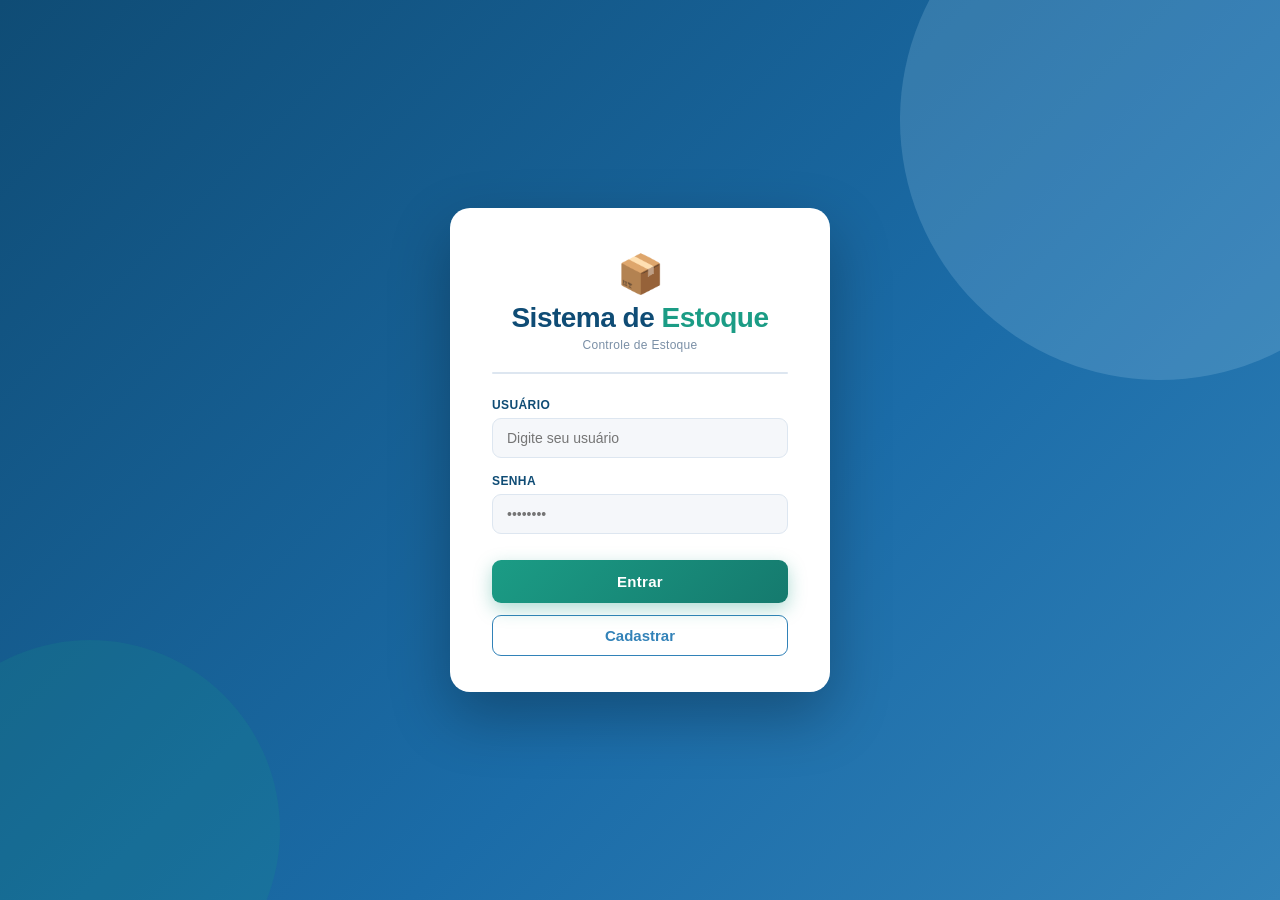
<file: src/main/webapp/index.html>
<!DOCTYPE html>
<html lang="pt-BR">
<head>
    <link rel="stylesheet" href="css/reset.css"/>
    <link rel="stylesheet" href="css/color.css"/>
    <link rel="stylesheet" href="css/login.css"/>
    <title>Sistema de Estoque — Login</title>
    <meta charset="UTF-8">
    <meta name="viewport" content="width=device-width, initial-scale=1.0">
</head>
<body>
    <div class="login-bg">
        <div class="blob blob1"></div>
        <div class="blob blob2"></div>
    </div>
    <form action="login" method="post" class="login-form">
        <div class="login-card">
            <div class="login-brand">
                <div class="brand-icon">📦</div>
                <div class="brand-text">
                    <span class="brand-kids">Sistema de </span><span class="brand-store">Estoque</span>
                </div>
                <p class="brand-sub">Controle de Estoque</p>
            </div>
            <div class="login-divider"></div>

            <div id="msgCadastro" class="msg-login sucesso" style="display:none">
                ✅ Cadastro realizado! Faça login para continuar.
            </div>
            <div id="msgErro" class="msg-login erro" style="display:none">
                ❌ Usuário ou senha incorretos. Tente novamente.
            </div>

            <div class="login-field">
                <label for="usuario">Usuário</label>
                <input type="text" id="usuario" name="usuario" placeholder="Digite seu usuário" autocomplete="username" required/>
            </div>
            <div class="login-field">
                <label for="password">Senha</label>
                <input type="password" id="password" name="password" placeholder="••••••••" autocomplete="current-password" required/>
            </div>
            <button type="submit" class="login-btn">Entrar</button>
            <a href="pages/cadastro.html" class="btn-cadastrar-login">Cadastrar</a>
        </div>
    </form>
    <script>
        const params = new URLSearchParams(window.location.search);
        if (params.get("usuario")) {
            document.getElementById("usuario").value = params.get("usuario");
            document.getElementById("msgCadastro").style.display = "block";
        }
        if (params.get("erro") === "1") {
            document.getElementById("msgErro").style.display = "block";
        }
    </script>
</body>
</html>
</file>
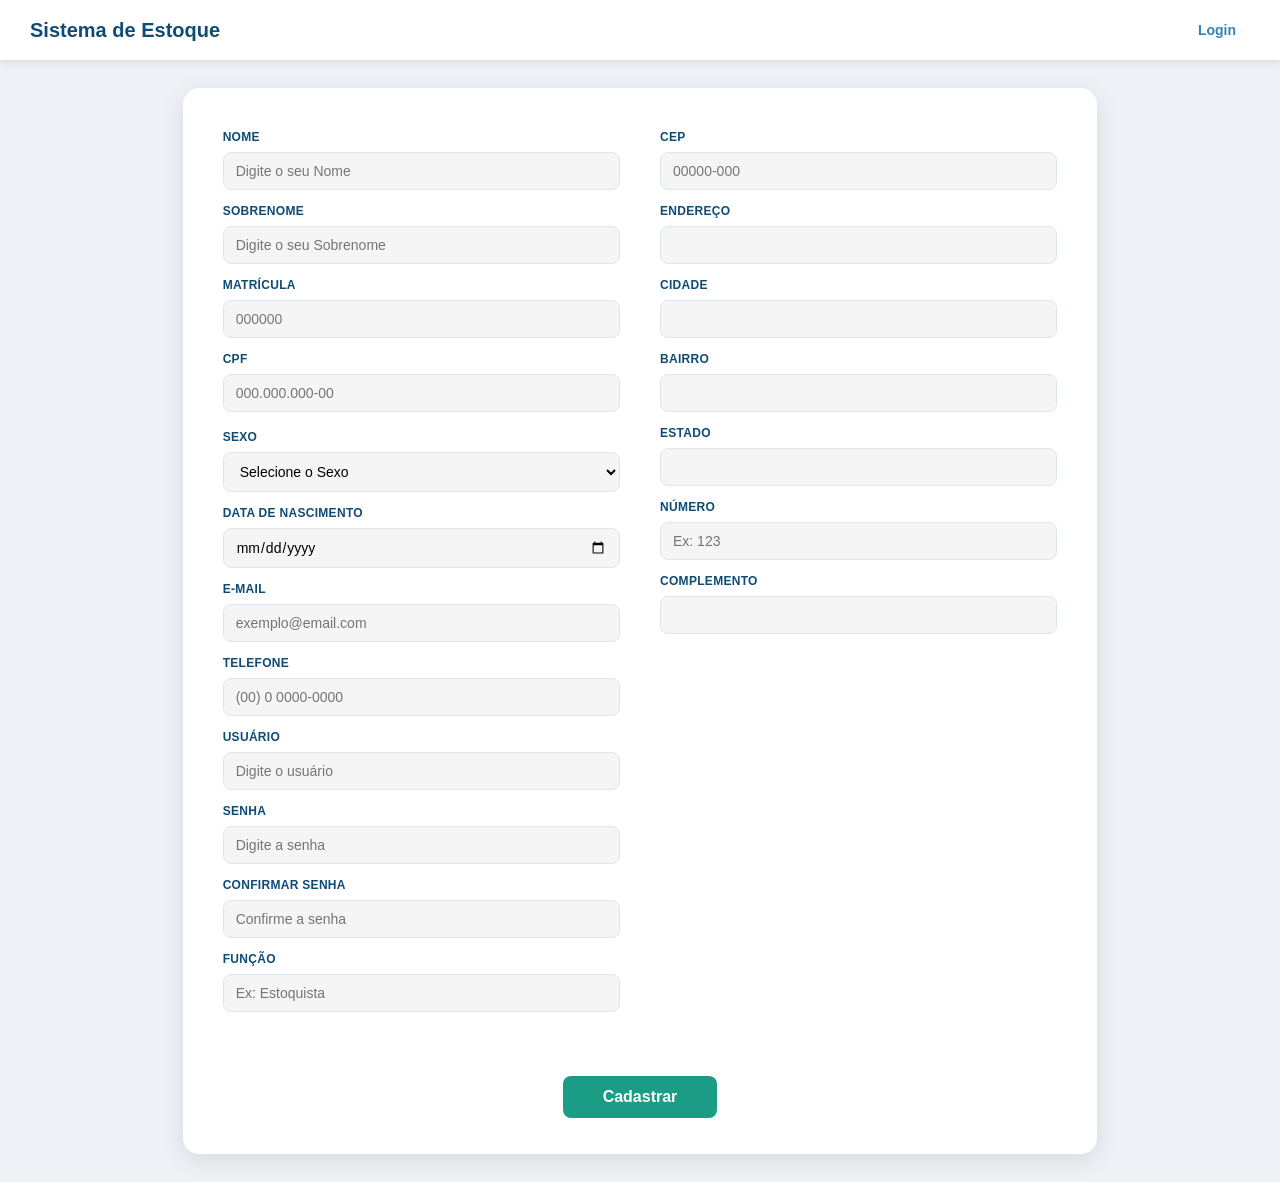
<file: src/main/webapp/pages/cadastro.html>
<!DOCTYPE html>
<html>
    <head>
        <link rel="stylesheet" href="../css/reset.css">
        <link rel="stylesheet" href="../css/color.css">
        <link rel="stylesheet" href="../css/cadastro.css">
        <title>Cadastro — Sistema de Estoque</title>
        <meta charset="UTF-8">
        <meta name="viewport" content="width=device-width, initial-scale=1.0">
    </head>
    <body>
        <header id="header">
            <h1 id="tituloCadastro">Sistema de Estoque</h1>
            <nav>
                <ul>
                    <li><a href="../index.html">Login</a></li>
                </ul>
            </nav>
        </header>
        <main id="main">
            <form action="../cadastro" method="POST" id="formCadastro">
                <div class="container">
                    <div class="dadosPessoias">
                        <label for="nameFirst">Nome</label>
                        <input type="text" name="nameFirst" id="nameFirst" placeholder="Digite o seu Nome" required/>

                        <label for="sobrenome">Sobrenome</label>
                        <input type="text" name="sobrenome" id="sobrenome" placeholder="Digite o seu Sobrenome" required/>

                        <label for="matricula">Matrícula</label>
                        <input type="text" name="matricula" id="matricula" placeholder="000000" maxlength="10" required/>

                        <label for="cpf">CPF</label>
                        <input type="text" name="cpf" id="cpf" placeholder="000.000.000-00" maxlength="14" required/>

                        <p>Sexo</p>
                        <select name="sexo">
                            <option value="">Selecione o Sexo</option>
                            <option value="1">Masculino</option>
                            <option value="2">Feminino</option>
                        </select>

                        <label for="dtaNascimento">Data de nascimento</label>
                        <input type="date" name="dtaNascimento" id="dtaNascimento" required/>

                        <label for="email">E-mail</label>
                        <input type="email" name="email" id="email" placeholder="exemplo@email.com" required/>

                        <label for="telefone">Telefone</label>
                        <input type="tel" name="telefone" id="telefone" placeholder="(00) 0 0000-0000" maxlength="16" required/>

                        <label for="usuario">Usuário</label>
                        <input type="text" name="usuario" id="usuario" placeholder="Digite o usuário" required/>

                        <label for="password">Senha</label>
                        <input type="password" name="password" id="password" placeholder="Digite a senha" required/>
                        <label for="confirmarSenha">Confirmar Senha</label>
                        <input type="password" id="confirmarSenha" placeholder="Confirme a senha" required/>

                        <label for="funcao">Função</label>
                        <input type="text" name="funcao" id="funcao" placeholder="Ex: Estoquista" required/>
                    </div>

                    <div class="containerEndereco">
                        <label for="cep">CEP</label>
                        <input type="text" name="cep" id="cep" placeholder="00000-000" maxlength="9" onblur="preencherCampo()"/>

                        <label for="endereco">Endereço</label>
                        <input type="text" name="endereco" id="endereco" />

                        <label for="cidade">Cidade</label>
                        <input type="text" name="cidade" id="cidade" />

                        <label for="bairro">Bairro</label>
                        <input type="text" name="bairro" id="bairro" />

                        <label for="estado">Estado</label>
                        <input type="text" name="estado" id="estado" />

                        <label for="numero">Número</label>
                        <input type="text" name="numero" id="numero" placeholder="Ex: 123" />

                        <label for="complemento">Complemento</label>
                        <input type="text" name="complemento" id="complemento" />
                    </div>

                    <div class="btn">
                        <button type="submit">Cadastrar</button>
                    </div>
                </div>
            </form>
        </main>
        <script src="../js/cep.js"></script>
        <script src="../js/mascaras.js"></script>
        <script src="../js/validacaoCadastro.js"></script>
    </body>
</html>
</file>
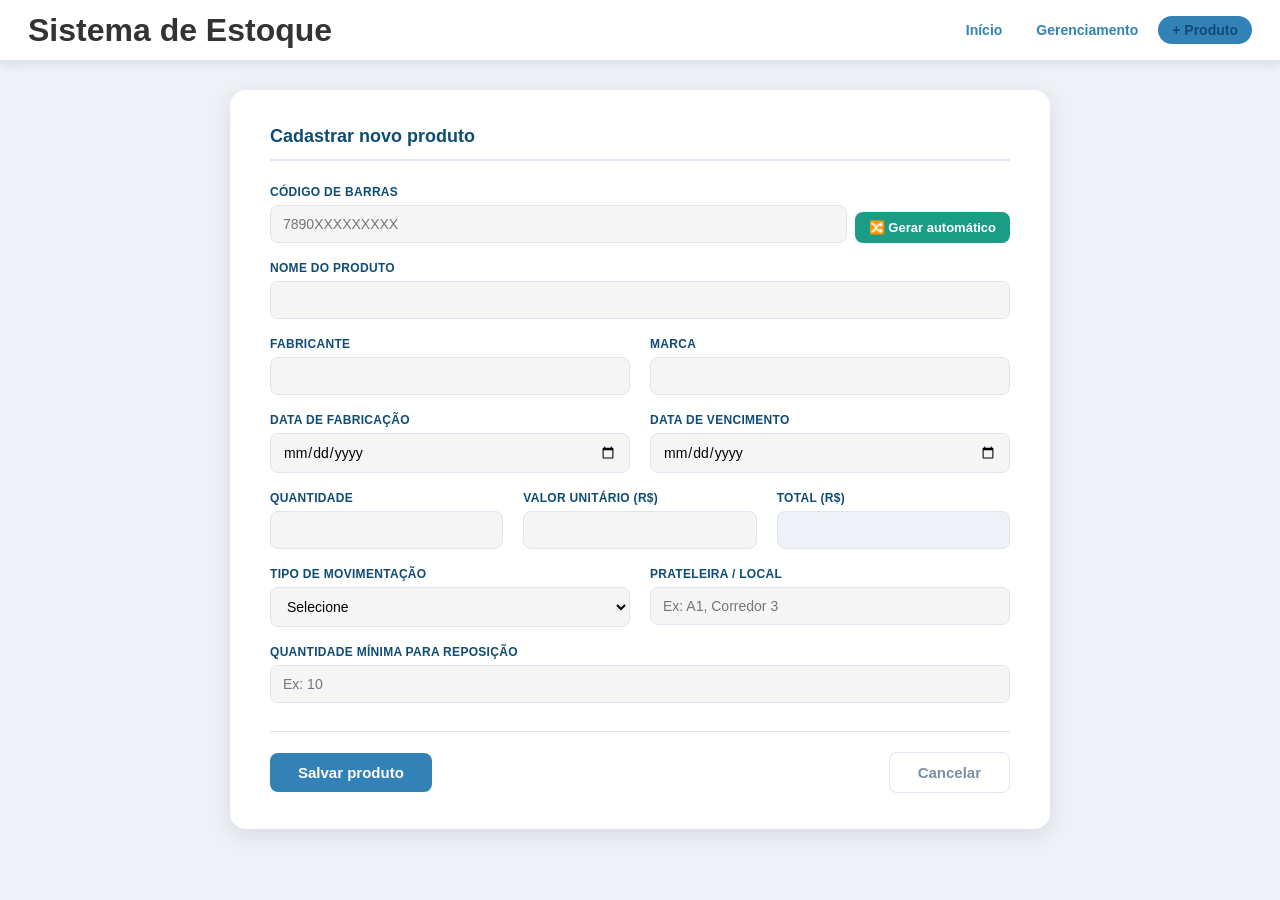
<file: src/main/webapp/pages/cadastroProdutos.html>
<!DOCTYPE html>
<html lang="pt-BR">
<head>
    <link rel="stylesheet" href="../css/reset.css" />
    <link rel="stylesheet" href="../css/color.css" />
    <link rel="stylesheet" href="../css/dashboard.css" />
    <link rel="stylesheet" href="../css/cadastroProdutos.css" />
    <title>Cadastrar Produto — Sistema de Estoque</title>
    <meta charset="UTF-8">
    <meta name="viewport" content="width=device-width, initial-scale=1.0">
    <style>
        .msg-erro {
            display: none;
            background: #f8d7da;
            color: #721c24;
            border: 1px solid #f5c6cb;
            border-radius: 8px;
            padding: 10px 16px;
            margin-bottom: 16px;
            font-size: 14px;
        }
        .btn-gerar {
            background: var(--success);
            color: white;
            border: none;
            border-radius: 8px;
            padding: 8px 14px;
            cursor: pointer;
            font-size: 13px;
            font-weight: bold;
            transition: background .2s;
            white-space: nowrap;
        }
        .btn-gerar:hover { background: var(--success-hover); }
        .campo-codigo { display: flex; gap: 8px; align-items: flex-end; }
        .campo-codigo .grupo-form { flex: 1; }
    </style>
</head>
<body>
    <header id="header">
        <h1 id="tituloCadastro">Sistema de Estoque</h1>
        <nav id="menu">
            <ul class="menu-lista">
                <li><a href="/pages/projeto.html">Início</a></li>
                <li><a href="gerenciamento.html">Gerenciamento</a></li>
                <li><a href="cadastroProdutos.html" class="btn-menu menu-ativo">+ Produto</a></li>
            </ul>
        </nav>
    </header>
    <main>
        <section id="form-container">
            <h2>Cadastrar novo produto</h2>

            <div class="msg-erro" id="msgErro"></div>

            <form action="../cadastroProdutos" method="POST" id="formCadastro">

                <div class="linha-form campo-codigo">
                    <div class="grupo-form">
                        <label>Código de Barras</label>
                        <input type="text" name="codigoBarras" id="codigoBarras"
                               placeholder="7890XXXXXXXXX" maxlength="13" required />
                    </div>
                    <button type="button" class="btn-gerar" id="btnGerar">🔀 Gerar automático</button>
                </div>

                <div class="linha-form">
                    <div class="grupo-form">
                        <label>Nome do produto</label>
                        <input type="text" name="nomeProduto" required />
                    </div>
                </div>

                <div class="linha-form">
                    <div class="grupo-form">
                        <label>Fabricante</label>
                        <input type="text" name="fabricante" required />
                    </div>
                    <div class="grupo-form">
                        <label>Marca</label>
                        <input type="text" name="marca" required />
                    </div>
                </div>

                <div class="linha-form">
                    <div class="grupo-form">
                        <label>Data de Fabricação</label>
                        <input type="date" name="dataFabricacao" required />
                    </div>
                    <div class="grupo-form">
                        <label>Data de Vencimento</label>
                        <input type="date" name="dataVencimento" required />
                    </div>
                </div>

                <div class="linha-form">
                    <div class="grupo-form">
                        <label>Quantidade</label>
                        <input type="number" name="quantidade" id="quantidade" min="0" required />
                    </div>
                    <div class="grupo-form">
                        <label>Valor Unitário (R$)</label>
                        <input type="number" name="valor" id="valor" step="0.01" min="0" required />
                    </div>
                    <div class="grupo-form">
                        <label>Total (R$)</label>
                        <input type="number" name="total" id="total" readonly />
                    </div>
                </div>

                <div class="linha-form">
                    <div class="grupo-form">
                        <label>Tipo de Movimentação</label>
                        <select name="status" required>
                            <option value="">Selecione</option>
                            <option value="entrada">Entrada</option>
                            <option value="saida">Saída</option>
                        </select>
                    </div>
                    <div class="grupo-form">
                        <label>Prateleira / Local</label>
                        <input type="text" name="prateleira" placeholder="Ex: A1, Corredor 3" />
                    </div>
                </div>

                <div class="linha-form">
                    <div class="grupo-form">
                        <label>Quantidade Mínima para Reposição</label>
                        <input type="number" name="qtdMinima" id="qtdMinima" min="0" placeholder="Ex: 10" />
                    </div>
                </div>

                <div class="acoes-form">
                    <button type="submit" class="btn-salvar">Salvar produto</button>
                    <a href="projeto.html" class="btn-cancelar">Cancelar</a>
                </div>
            </form>
        </section>
    </main>
    <script src="../js/cadastroProdutos.js"></script>
    <script src="../js/codigoBarras.js"></script>
</body>
</html>
</file>
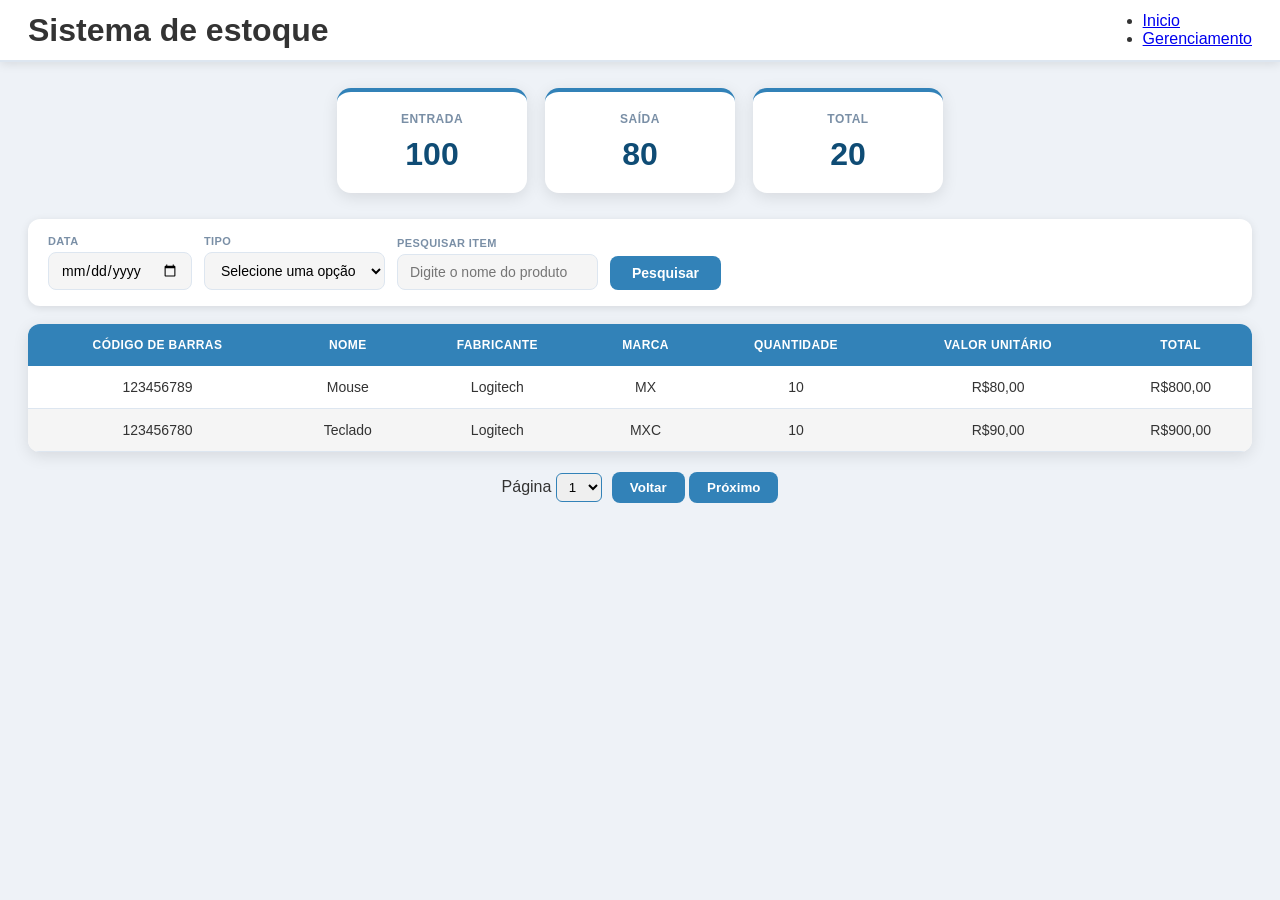
<file: src/main/webapp/pages/dashboard.html>
<html>
    <head>
        <link rel="stylesheet" href="../css/reset.css"/>
        <link rel="stylesheet" href="../css/color.css"/>
        <link rel="stylesheet" href="../css/dashboard.css"/>
        <title>Dashboard</title>
        <meta charset="UTF-8">
        <meta name="viewport" content="width=device-width, initial-scale=1.0">
    </head>
    <body>
        <header id="header">
            <h1 id="tituloDashboard">Sistema de estoque</h1>
            <nav>
                <ul>
                    <li><a href="#" >Inicio</a></li>
                    <li><a href="#" >Gerenciamento</a></li>
                </ul>
            </nav>
        </header>
        <main>
            <section id="resumoEstoque">
                <div class="card-resumo">
                    <h2 class="titulo-card">Entrada</h2>
                    <p class="valor-card">100</p>
                </div>
                <div class="card-resumo">
                    <h2 class="titulo-card">Saída</h2>
                    <p class="valor-card">80</p>
                </div>
                <div class="card-resumo">
                    <h2 class="titulo-card">Total</h2>
                    <p class="valor-card">20</p>
                </div>
            </section>
            <section id="filtro">
                <div class="grupo-filtro">
                    <label for="filtroData">Data</label>
                    <input type="date" id="filtroData" class="input-filtro">
                </div>
                <div class="grupo-filtro">
                    <label for="tipoMovimentacao">Tipo</label>
                    <select id="tipoMovimentacao" class="select-filtro">
                        <option value="">Selecione uma opção</option>
                        <option value="entrada">Entrada</option>
                        <option value="saida">Saída</option>
                    </select>
                </div>
                <div class="grupo-filtro pesquisa-nome">
                    <label for="pesquisarNome">Pesquisar item</label>
                    <input type="text" id="pesquisarNome" class="input-filtro" placeholder="Digite o nome do produto" >
                </div>
                <div class="grupo-filtro botao-pesquisa">
                    <button id="btnPesquisar" class="btn-pesquisa">Pesquisar</button>
                </div>
            </section>
            <section id="tabelaEstoqueContainer">
                <div class="tabela-wrapper">
                    <table id="tabelaEstoque">
                        <thead>
                            <tr>
                                <th>Código de barras</th>
                                <th>Nome</th>
                                <th>Fabricante</th>
                                <th>Marca</th>
                                <th>Quantidade</th>
                                <th>Valor unitário</th>
                                <th>Total</th>
                            </tr>
                        </thead>
                        <tbody id="corpoTabela">
                            <tr class="linha-item">
                                <td>123456789</td>
                                <td>Mouse</td>
                                <td>Logitech</td>
                                <td>MX</td>
                                <td>10</td>
                                <td>R$80,00</td>
                                <td>R$800,00</td>
                            </tr>
                            <tr class="linha-item">
                                <td>123456780</td>
                                <td>Teclado</td>
                                <td>Logitech</td>
                                <td>MXC</td>
                                <td>10</td>
                                <td>R$90,00</td>
                                <td>R$900,00</td>
                            </tr>
                        </tbody>
                    </table>
                </div>
            </section>
            <section id="paginacao">
                <div class="controle-paginacao">
                    <label for="pagina">Página</label>
                    <select id="pagina">
                        <option value="1">1</option>
                        <option value="2">2</option>
                        <option value="3">3</option>
                        <option value="4">4</option>
                    </select>
                </div>
                <div class="conteiner-btn">
                    <button id="btnVoltar" class="btn-voltar">Voltar</button>
                    <button id="btnProximo" class="btn-proximo">Próximo</button>
                </div>
            </section>
        </main>
    </body>
</html>
</file>
<file: src/main/webapp/css/color.css>
:root {
    --primary-dark:   #0f4c75;
    --primary-medium: #3282b8;
    --primary-light:  #bbe1fa;
    --success:        #1b9c85;
    --success-hover:  #157a6e;
    --white:          #ffffff;
    --gray-light:     #f5f5f5;
    --gray-medium:    #cccccc;
    --gray-dark:      #333333;
    --shadow-default: rgba(0,0,0,0.10);
    --shadow-hover:   rgba(0,0,0,0.18);
    --danger:         #e74c3c;
    --danger-hover:   #c0392b;
    --warning:        #f39c12;
    --bg-page:        #eef2f7;
    --border-light:   #dde6f0;
    --text-muted:     #7a8fa6;
}
</file>
<file: src/main/webapp/css/login.css>
* { box-sizing: border-box; margin: 0; padding: 0; }
body { min-height: 100vh; display: flex; justify-content: center; align-items: center; background: linear-gradient(135deg, #0f4c75 0%, #1b6ca8 60%, #3282b8 100%); font-family: Arial, Helvetica, sans-serif; overflow: hidden; }

/* blobs decorativos */
.login-bg { position: fixed; inset: 0; pointer-events: none; }
.blob { position: absolute; border-radius: 50%; opacity: 0.18; }
.blob1 { width: 520px; height: 520px; background: #bbe1fa; top: -140px; right: -140px; animation: float 8s ease-in-out infinite; }
.blob2 { width: 380px; height: 380px; background: #1b9c85; bottom: -120px; left: -100px; animation: float 10s ease-in-out infinite reverse; }
@keyframes float { 0%,100%{transform:translateY(0)} 50%{transform:translateY(-28px)} }

/* card */
.login-form { z-index: 1; }
.login-card {
    background: #fff;
    padding: 44px 42px 36px;
    width: 380px;
    border-radius: 20px;
    box-shadow: 0 24px 60px rgba(0,0,0,0.28);
    animation: cardUp 0.5s cubic-bezier(.22,1,.36,1) both;
}
@keyframes cardUp { from{transform:translateY(32px);opacity:0} to{transform:translateY(0);opacity:1} }

/* brand */
.login-brand { text-align: center; margin-bottom: 20px; }
.brand-icon { font-size: 38px; margin-bottom: 8px; }
.brand-text { font-size: 28px; font-weight: 900; letter-spacing: -0.5px; line-height: 1; }
.brand-kids  { color: #0f4c75; }
.brand-store { color: #1b9c85; }
.brand-sub { margin-top: 6px; font-size: 12px; color: #7a8fa6; letter-spacing: 0.3px; }

.login-divider { height: 1.5px; background: #dde6f0; margin: 20px 0 24px; border-radius: 2px; }

/* campos */
.login-field { margin-bottom: 16px; }
.login-field label { display: block; margin-bottom: 6px; font-size: 12px; font-weight: bold; color: #0f4c75; text-transform: uppercase; letter-spacing: 0.4px; }
.login-field input { width: 100%; padding: 11px 14px; border-radius: 9px; border: 1.5px solid #dde6f0; font-size: 14px; background: #f5f7fa; transition: border-color .2s, box-shadow .2s, background .2s; }
.login-field input:focus { border-color: #3282b8; box-shadow: 0 0 0 3px rgba(50,130,184,.13); background: #fff; outline: none; }

/* botão */
.login-btn { width: 100%; padding: 13px; margin-top: 10px; background: linear-gradient(135deg, #1b9c85, #157a6e); color: #fff; border: none; border-radius: 9px; font-size: 15px; font-weight: bold; cursor: pointer; letter-spacing: 0.3px; transition: opacity .2s, transform .15s, box-shadow .2s; box-shadow: 0 6px 18px rgba(27,156,133,.35); }
.login-btn:hover { opacity: .92; transform: translateY(-2px); box-shadow: 0 10px 24px rgba(27,156,133,.4); }
.login-btn:active { transform: translateY(0); }

.btn-cadastrar-login {
    display: block;
    text-align: center;
    margin-top: 12px;
    padding: 11px;
    background: transparent;
    color: var(--primary-medium);
    border: 1.5px solid var(--primary-medium);
    border-radius: 9px;
    font-size: 15px;
    font-weight: bold;
    text-decoration: none;
    transition: background-color 0.2s, color 0.2s;
}
.btn-cadastrar-login:hover {
    background-color: var(--primary-light);
    color: var(--primary-dark);
}

.msg-login {
    padding: 10px 14px;
    border-radius: 8px;
    margin-bottom: 14px;
    font-size: 13px;
    font-weight: bold;
}
.msg-login.sucesso { background:#d4edda; color:#155724; border:1px solid #c3e6cb; }
.msg-login.erro    { background:#f8d7da; color:#721c24; border:1px solid #f5c6cb; }
</file>
<file: src/main/webapp/css/cadastro.css>
body { background-color: var(--bg-page); color: var(--gray-dark); margin: 0; padding: 0; }
#header { display: flex; justify-content: space-between; align-items: center; background-color: var(--white); padding: 0 30px; height: 60px; box-shadow: 0 2px 8px var(--shadow-default); position: sticky; top: 0; z-index: 100; }
#tituloCadastro { font-size: 20px; color: var(--primary-dark); font-weight: bold; }
nav ul { display: flex; list-style: none; gap: 8px; padding: 0; margin: 0; }
nav a { text-decoration: none; color: var(--primary-medium); font-weight: bold; padding: 6px 14px; border-radius: 20px; transition: background-color 0.2s; font-size: 14px; }
nav a:hover { background-color: var(--primary-light); color: var(--primary-dark); }
main { display: flex; justify-content: center; padding: 28px 30px; }
.container { background-color: var(--white); padding: 36px 40px; border-radius: 16px; box-shadow: 0 6px 24px var(--shadow-default); width: 100%; max-width: 1100px; display: flex; gap: 40px; flex-wrap: wrap; }
.dadosPessoias, .containerEndereco { flex: 1; min-width: 300px; display: flex; flex-direction: column; gap: 8px; }
.dadosPessoias p { margin-top: 10px; font-weight: bold; font-size: 12px; color: var(--primary-dark); text-transform: uppercase; letter-spacing: 0.3px; }
label { font-size: 12px; font-weight: bold; color: var(--primary-dark); text-transform: uppercase; letter-spacing: 0.3px; margin-top: 6px; }
input, select { padding: 10px 12px; border-radius: 8px; border: 1.5px solid var(--border-light); outline: none; transition: 0.2s; font-size: 14px; background-color: var(--gray-light); }
input:focus, select:focus { border-color: var(--primary-medium); box-shadow: 0 0 0 3px rgba(50,130,184,0.12); background-color: var(--white); }
.btn { width: 100%; display: flex; justify-content: center; margin-top: 24px; }
.btn button { padding: 12px 40px; background-color: var(--success); color: var(--white); border: none; border-radius: 8px; font-size: 16px; cursor: pointer; font-weight: bold; transition: 0.2s; }
.btn button:hover { background-color: var(--success-hover); transform: translateY(-1px); }
</file>
<file: src/main/webapp/css/dashboard.css>
/* ── Base ── */
body { background-color: var(--bg-page); color: var(--gray-dark); font-family: Arial, Helvetica, sans-serif; margin:0; padding:0; transition: background-color .3s, color .3s; }

/* ── Dark mode ── */
[data-theme="dark"] { --bg-page:#111827; --white:#1f2937; --gray-light:#1f2937; --gray-dark:#e5e7eb; --border-light:#374151; --text-muted:#9ca3af; --shadow-default:rgba(0,0,0,0.4); }
[data-theme="dark"] #header { background:#1f2937; border-color:#374151; }
[data-theme="dark"] .tabela-wrapper, [data-theme="dark"] #filtro, [data-theme="dark"] .barra-acoes { background:#1f2937; }
[data-theme="dark"] #tabelaEstoque tbody tr:hover, [data-theme="dark"] #tabelaGerenciamento tbody tr:hover { background:#374151; }
[data-theme="dark"] #tabelaEstoque tr:nth-child(even) td, [data-theme="dark"] #tabelaGerenciamento tr:nth-child(even) td { background:#273548; }
[data-theme="dark"] .input-filtro, [data-theme="dark"] .select-filtro, [data-theme="dark"] .barra-acoes input, [data-theme="dark"] .barra-acoes select { background:#111827; color:#e5e7eb; border-color:#374151; }
[data-theme="dark"] .card-resumo { background:#1f2937; }
[data-theme="dark"] .modal-box { background:#1f2937; }
[data-theme="dark"] .modal-grupo input, [data-theme="dark"] .modal-grupo select { background:#111827; color:#e5e7eb; border-color:#374151; }

/* ── Header ── */
#header { background:#fff; border-bottom:2px solid var(--border-light); padding:0 28px; display:flex; align-items:center; justify-content:space-between; height:62px; position:sticky; top:0; z-index:100; box-shadow:0 2px 10px var(--shadow-default); }
.header-brand { display:flex; align-items:center; gap:6px; }
.hdr-icon { font-size:20px; }
.hdr-kids  { font-size:20px; font-weight:900; color:var(--primary-dark); letter-spacing:-0.5px; }
.hdr-store { font-size:20px; font-weight:900; color:var(--success); letter-spacing:-0.5px; }

/* ── Nav ── */
#menu { display:flex; }
.menu-lista { display:flex; gap:6px; list-style:none; padding:0; margin:0; align-items:center; }
.menu-lista li a { text-decoration:none; color:var(--primary-medium); font-weight:bold; padding:6px 14px; border-radius:20px; transition:background-color .2s,color .2s; font-size:14px; }
.menu-lista li a:hover { background:var(--primary-light); color:var(--primary-dark); }
.btn-menu { background:var(--primary-medium)!important; color:#fff!important; }
.btn-menu:hover { background:var(--primary-dark)!important; }
.menu-ativo { background:var(--primary-light); color:var(--primary-dark)!important; }
.btn-dark { background:none; border:1.5px solid var(--border-light); border-radius:20px; padding:5px 10px; cursor:pointer; font-size:16px; transition:.2s; }
.btn-dark:hover { background:var(--gray-light); }

/* ── Main ── */
main { padding:26px 28px; max-width:1400px; margin:0 auto; }

/* ── Cards ── */
#resumoEstoque { display:flex; justify-content:center; gap:18px; margin-bottom:26px; flex-wrap:wrap; }
.card-resumo { background:#fff; box-shadow:0 4px 16px var(--shadow-default); border-radius:14px; width:190px; padding:20px 18px; text-align:center; transition:transform .2s,box-shadow .2s; border-top:4px solid var(--primary-medium); }
.card-resumo:hover { transform:translateY(-6px); box-shadow:0 10px 28px var(--shadow-hover); }
.titulo-card { font-size:12px; color:var(--text-muted); margin-bottom:10px; font-weight:bold; text-transform:uppercase; letter-spacing:.5px; }
.valor-card { font-size:32px; font-weight:bold; color:var(--primary-dark); }
.card-alerta { border-top-color:var(--danger)!important; }
.card-alerta .valor-card { color:var(--danger)!important; }

/* ── Spinner ── */
.spinner { width:36px; height:36px; border:4px solid var(--border-light); border-top-color:var(--primary-medium); border-radius:50%; animation:spin .7s linear infinite; margin:0 auto; }
@keyframes spin { to{transform:rotate(360deg)} }

/* ── Paineis alerta ── */
#painelReposicao, #painelVencimento { display:none; margin-bottom:20px; background:#fff; border-radius:12px; box-shadow:0 4px 14px var(--shadow-default); overflow:hidden; }
#painelReposicao { border:1.5px solid #f5c6cb; }
#painelVencimento { border:1.5px solid #fce8b2; }
#painelReposicao h2 { background:var(--danger); color:#fff; padding:12px 20px; font-size:14px; margin:0; }
#painelVencimento h2 { background:var(--warning); color:#fff; padding:12px 20px; font-size:14px; margin:0; }
#tabelaReposicao, #tabelaVencimento { width:100%; border-collapse:collapse; }
#tabelaReposicao th, #tabelaVencimento th, #tabelaReposicao td, #tabelaVencimento td { padding:10px 14px; text-align:center; font-size:13px; }
#tabelaReposicao th { background:#fadbd8; color:#641e16; font-weight:bold; font-size:11px; text-transform:uppercase; }
#tabelaVencimento th { background:#fef3cd; color:#856404; font-weight:bold; font-size:11px; text-transform:uppercase; }

/* ── Filtros ── */
#filtro { display:flex; flex-wrap:wrap; gap:12px; margin-bottom:18px; align-items:flex-end; background:#fff; padding:16px 20px; border-radius:12px; box-shadow:0 2px 8px var(--shadow-default); }
.grupo-filtro { display:flex; flex-direction:column; gap:5px; }
.pesquisa-grande { flex:1; min-width:220px; }
.grupo-filtro label { font-size:11px; font-weight:bold; color:var(--text-muted); text-transform:uppercase; letter-spacing:.4px; }
.input-filtro, .select-filtro { padding:9px 12px; border-radius:8px; border:1.5px solid var(--border-light); outline:none; font-size:14px; transition:border-color .2s,box-shadow .2s; background:var(--gray-light); }
.input-filtro:focus, .select-filtro:focus { border-color:var(--primary-medium); box-shadow:0 0 0 3px rgba(50,130,184,.12); background:#fff; }
.btn-pesquisa { padding:9px 22px; background:var(--primary-medium); color:#fff; border:none; border-radius:8px; cursor:pointer; font-size:14px; font-weight:bold; transition:background-color .2s,transform .1s; }
.btn-pesquisa:hover { background:var(--primary-dark); transform:translateY(-1px); }
.topo-tabela { display:flex; align-items:center; }
.btn-add { background:var(--primary-medium); color:#fff; font-size:22px; font-weight:bold; width:40px; height:40px; display:flex; align-items:center; justify-content:center; border-radius:50%; text-decoration:none; transition:background-color .2s,transform .3s; box-shadow:0 4px 12px rgba(50,130,184,.35); }
.btn-add:hover { background:var(--primary-dark); transform:scale(1.12) rotate(90deg); }

/* ── Tabela principal ── */
.tabela-wrapper { background:#fff; box-shadow:0 4px 16px var(--shadow-default); border-radius:12px; overflow:hidden; }
#tabelaEstoque { width:100%; border-collapse:collapse; }
#tabelaEstoque th { background:var(--primary-medium); color:#fff; font-weight:bold; padding:14px 12px; font-size:12px; text-transform:uppercase; letter-spacing:.4px; }
#tabelaEstoque td { padding:13px 12px; text-align:center; font-size:14px; border-bottom:1px solid var(--border-light); }
#tabelaEstoque tbody tr { transition:background-color .15s; }
#tabelaEstoque tbody tr:hover { background:#eaf3fb; }
#tabelaEstoque tr:nth-child(even) td { background:var(--gray-light); }

/* Badges */
.badge-ok      { background:#d4edda; color:#155724; padding:3px 10px; border-radius:20px; font-size:12px; font-weight:bold; }
.badge-alerta  { background:#fff3cd; color:#856404; padding:3px 10px; border-radius:20px; font-size:12px; font-weight:bold; }
.badge-critico { background:#f8d7da; color:#721c24; padding:3px 10px; border-radius:20px; font-size:12px; font-weight:bold; }
.badge-venc    { background:#fce8b2; color:#856404; padding:3px 10px; border-radius:20px; font-size:12px; font-weight:bold; }

/* ── Paginação ── */
#paginacao { margin-top:20px; display:flex; justify-content:center; align-items:center; gap:10px; }
#pagina { border:1.5px solid var(--primary-medium); border-radius:6px; padding:5px 8px; }
#btnVoltar, #btnProximo { padding:8px 18px; background:var(--primary-medium); color:#fff; border:none; border-radius:8px; cursor:pointer; font-weight:bold; transition:background-color .2s; }
#btnVoltar:hover, #btnProximo:hover { background:var(--primary-dark); }
</file>
<file: src/main/webapp/css/cadastroProdutos.css>
body { background-color: var(--bg-page); font-family: Arial, Helvetica, sans-serif; margin: 0; padding: 0; }
main { padding: 28px 30px; max-width: 1300px; margin: 0 auto; }
#form-container { max-width: 820px; margin: 0 auto; background-color: var(--white); padding: 36px 40px; border-radius: 16px; box-shadow: 0 6px 24px var(--shadow-default); }
#form-container h2 { font-size: 18px; color: var(--primary-dark); margin-bottom: 24px; padding-bottom: 12px; border-bottom: 2px solid var(--border-light); }
.linha-form { display: flex; gap: 20px; margin-bottom: 18px; flex-wrap: wrap; }
.grupo-form { display: flex; flex-direction: column; flex: 1; min-width: 180px; }
.grupo-form.full { flex: 100%; }
.grupo-form label { margin-bottom: 6px; font-weight: bold; font-size: 12px; color: var(--primary-dark); text-transform: uppercase; letter-spacing: 0.3px; }
.grupo-form input, .grupo-form select { padding: 10px 12px; border-radius: 8px; border: 1.5px solid var(--border-light); outline: none; font-size: 14px; background-color: var(--gray-light); transition: border-color 0.2s, box-shadow 0.2s, background-color 0.2s; }
.grupo-form input:focus, .grupo-form select:focus { border-color: var(--primary-medium); box-shadow: 0 0 0 3px rgba(50,130,184,0.12); background-color: var(--white); }
.grupo-form input[readonly] { background-color: #eef2f7; color: var(--text-muted); cursor: not-allowed; }
.acoes-form { display: flex; justify-content: space-between; align-items: center; margin-top: 28px; padding-top: 20px; border-top: 1px solid var(--border-light); }
.btn-salvar { background-color: var(--primary-medium); color: white; border: none; padding: 11px 28px; border-radius: 8px; cursor: pointer; font-size: 15px; font-weight: bold; transition: background-color 0.2s, transform 0.1s; }
.btn-salvar:hover { background-color: var(--primary-dark); transform: translateY(-1px); }
.btn-cancelar { background-color: transparent; color: var(--text-muted); text-decoration: none; padding: 11px 28px; border-radius: 8px; border: 1.5px solid var(--border-light); font-size: 15px; font-weight: bold; transition: background-color 0.2s, color 0.2s; }
.btn-cancelar:hover { background-color: var(--gray-light); color: var(--gray-dark); }
</file>
